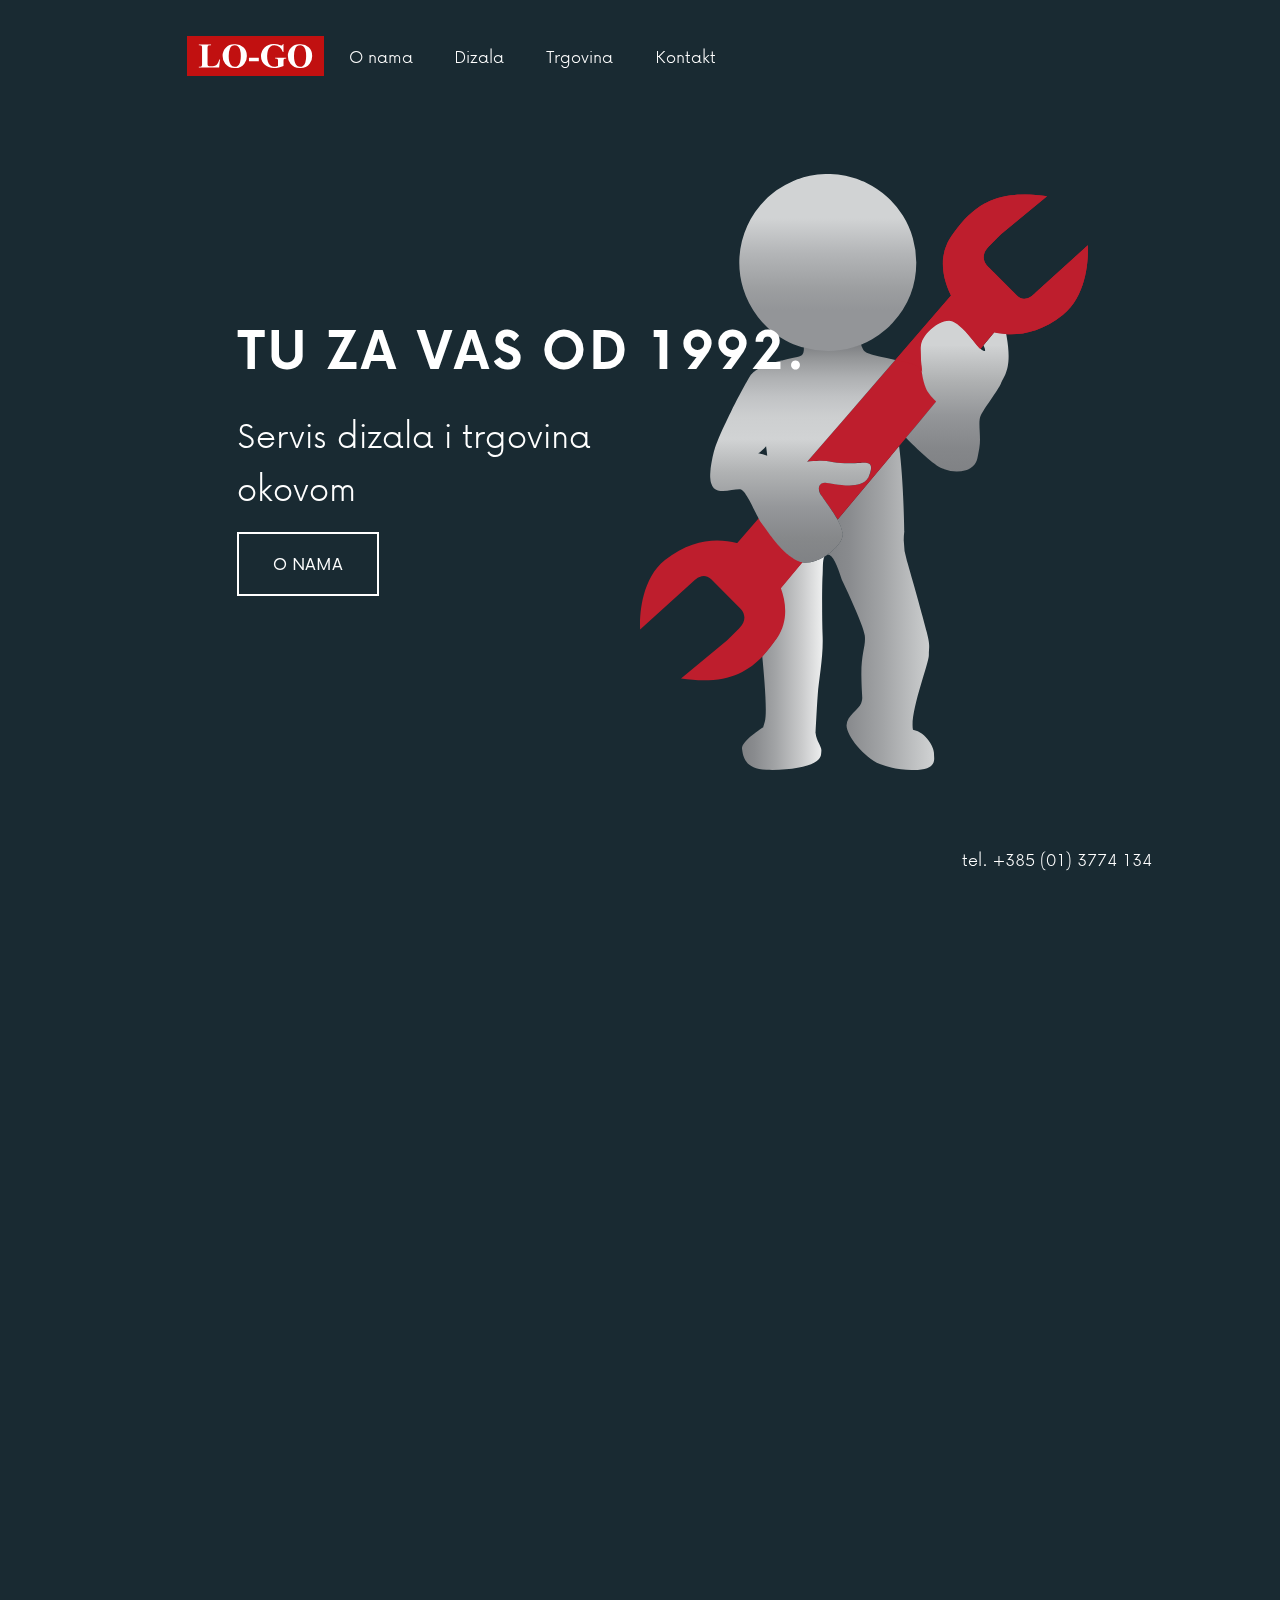
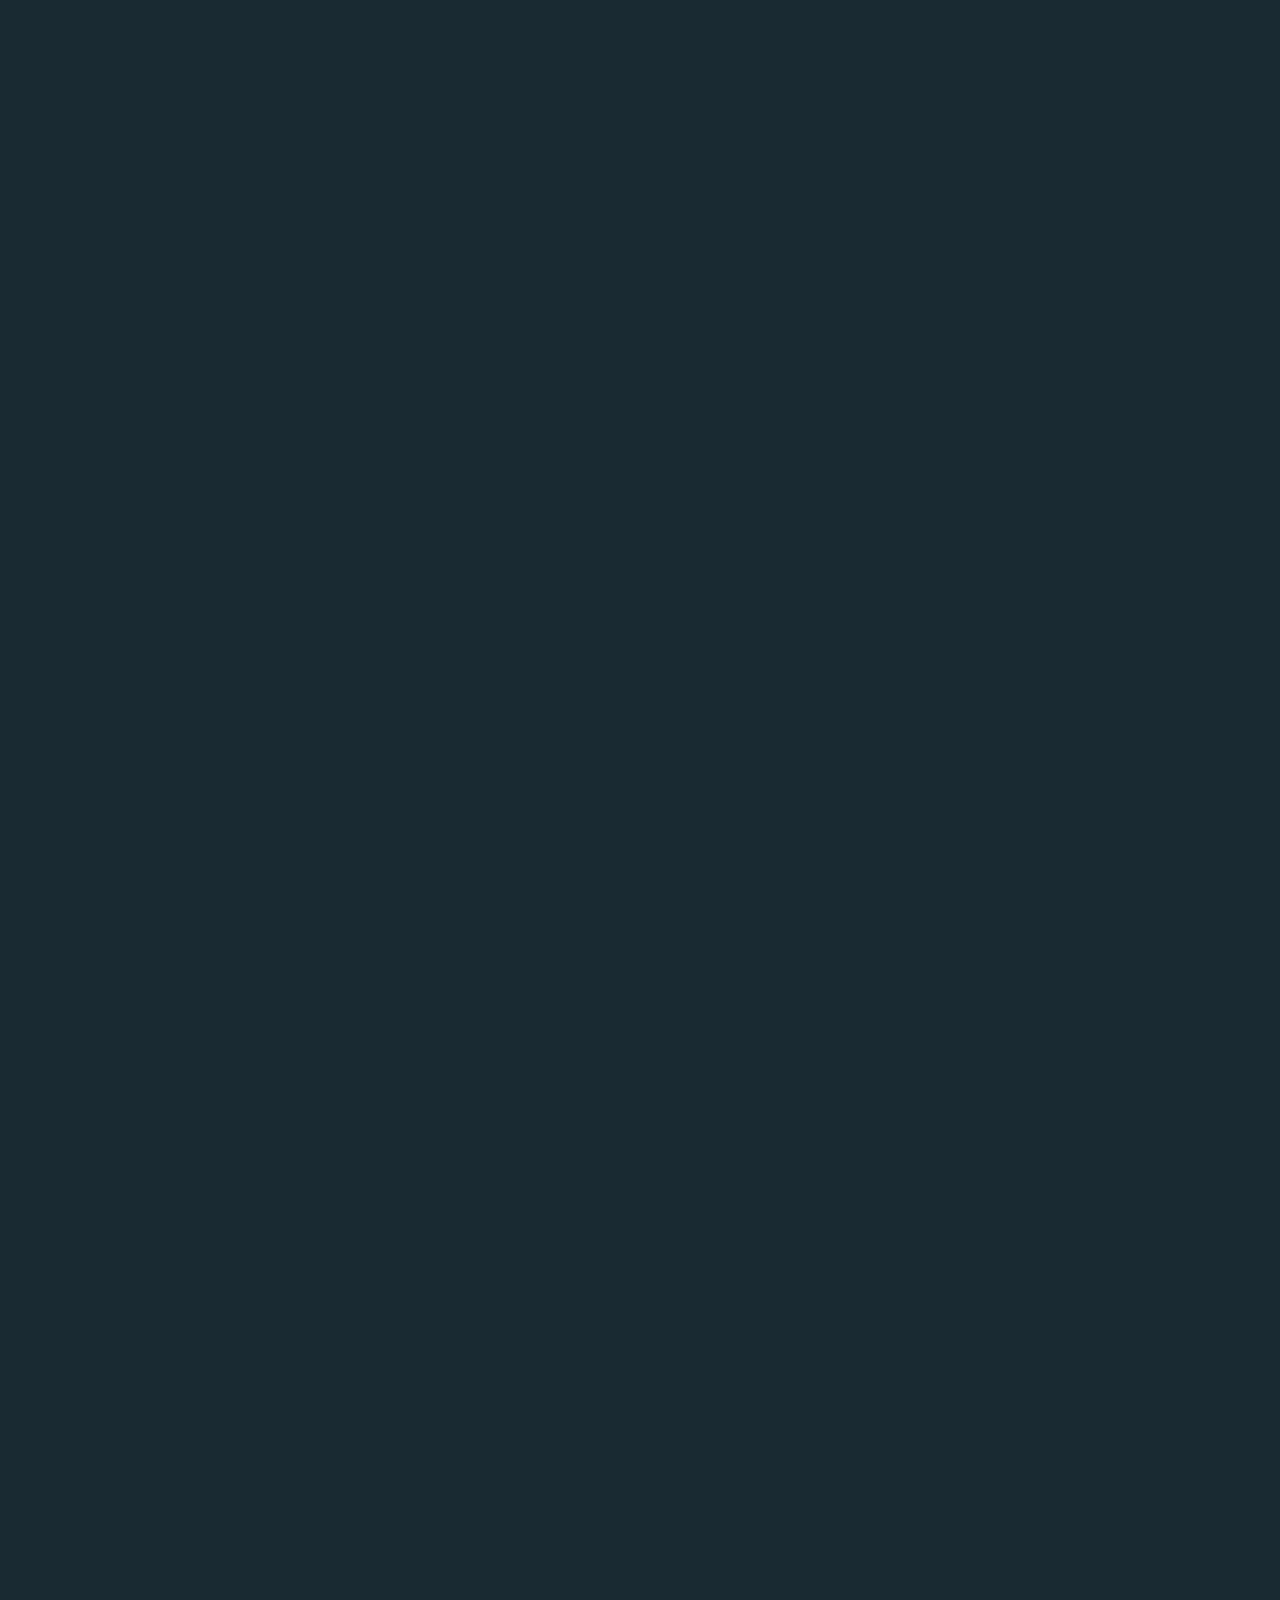
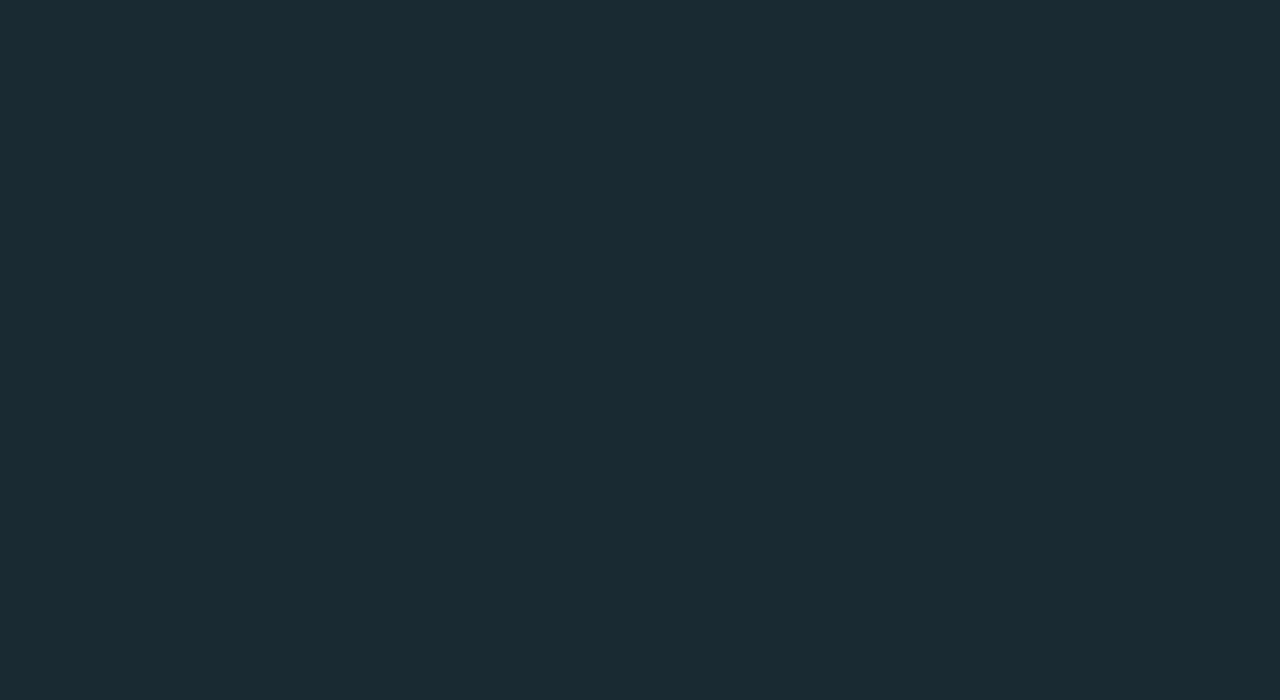
<file: LO-GO/index.html>
<!DOCTYPE html>
<html lang="en">
<head>
    <meta charset="UTF-8">
    <meta http-equiv="X-UA-Compatible" content="IE=edge">
    <meta name="viewport" content="width=device-width, initial-scale=1.0">
    <link rel="stylesheet" href="./css/stil.css">
    <title>LO-GO</title>
</head>
<body>
    <!-- NAVIGACIJA -->
   
    <header>
        <div class="logo" id="logo">
            <a href="#pocetna" data-menu-top="0"></a>
        </div>
        <nav>
            <ul class="lista" id="lista" style="@media (max-width: 991px) {transform: translateX(100%);}">
                <li class="lista_button tel">tel. +385 (01) 3774 134</li>
                <li class="lista_button"><a href="#o_nama" data-menu-top="375">O nama</a></li>
                <li class="lista_button"><a href="#dizala" data-menu-top="750">Dizala</a></li>
                <li class="lista_button"><a href="#trgovina" data-menu-top="1125">Trgovina</a></li>
                <li class="lista_button"><a href="#kontakt" data-menu-top="1500">Kontakt</a></li>
            </ul>
            <a href="javascript:void(0);" class="burger" id="burger" >
                <div class="crta jedan"></div>
                <div class="crta dva"></div>
                <div class="crta tri"></div>
            </a>
        </nav>
    </header>

    <div class="tel">tel. +385 (01) 3774 134</div>
    <!-- SLIDER -->
    <div class="container"  data-0="transform: translateX(0%);" data-3000="transform: translateX(-400%);">
           
        <!-- POCETNA STRANICA -->

        <section class="str" id="pocetna">
            <div class="container_pocetna">
                <div class="pocetni_tekst">
                    <h1>TU ZA VAS OD 1992.</h1>
                    <p>Servis dizala i trgovina <br>okovom</p>
                    <a href="#o_nama" class="gumb" data-menu-top="375">O nama</a>
                </div>
                <div class="covjeculjak"></div>
            </div>
        </section>

        <!-- O NAMA STRANICA -->

        <section class="str" id="o_nama">
            <div class="container_onama">
                <h2>LO-GO d.o.o.</h2>
                <p>Osnovan je 1992. godine kao jedna od prvih veleprodaja okova za namještaj i građevinsku stolariju.</p>
                <p>Nekoliko godina kasnije otvoren je i maloprodajni dućan koja na zadovoljstvo naših kupaca još uvijek posluje. 2006.godine otvaramo servis dizala.</p>
                <p>Zahvaljujući dugogodišnjem iskustvu naših djelatnika nastojimo pružati kvalitetnu uslugu održavanja dizala kako u stambenim tako i u poslovnim objektima. Kao dodatno jamstvo kvalitete izvedenih radova posjedujemo Suglasnost održavatelju (ZIK, 2009.).</p>
            </div>
        </section>

        <!-- SERVIS DIZALA STRANICA -->

        <section class="str" id="dizala">
            <div class="container_dizala">
                <div class="pozadina">
                </div>
                <div class="dizala_tekst">
                        <h2>Servis dizala</h2>
                    <p>Održavanje dizala je dugogodišnji posao čija kvaliteta pridonosi sniženju troškova umanjivanjem istrošenosti vitalnih dijelova i dizala u cjelini. Vašoj zgradi postajemo Vaši partneri u tom zahtjevnom poslu zato što nam je i cilj zajednički - sigurno, ispravno i pouzdano dizalo kako u radu i upotrebi tako i u usklađenosti sa vazećim propisima i zakonima, a na zadovoljstvo Vas i Vaših suvlasnika.</p>

                    <p>Dizalo je jedan od najsigurnijih načina transporta jer uslijed nedostatka ljudskog upravljanja mora ispuniti stroge sigurnosne zahtjeve. Kao vlasnik zgrade ili rukovoditelj održavanja odgovorni ste za redovito održavanje kao i popravke dizala. Povećani sigurnosni zahtjevi vezano uz važeće zakonske propise, poboljšanje kvalitetete življenja u zgradi, ili samo obnovljeni i poboljšani izgled dovoljan su razlog da se obratite našem servisu. U tom slučaju sve vaše želje, potrebe i mogućnosti ( tehničke, financijske …) zajedničkim dogovorom kanaliziramo u najoptimalnije moguće rješenje, koristeći najbolju moguću opremu sa domaćeg tržišta, kompatibilna sa Vašim dizalom. U servisu su zaposleni isključivo školovani serviseri dizala, s višegodišnjim iskustvom te opremljeni profesionalnim alatom i opremom.</p>
                </div>
                <div class="dizala_radno_vrijeme">
                    <div class="radno_vrijeme_pozadina"></div>
                    <h3>Radno vrijeme <br>servisa</h3>
                    <div class="radno_vrijeme">
                        <p>pon-pet 9-17h</p>
                        <p>dežurstva pon-pet 17-21h</p>
                        <p>sub-ned i blagdani <span style="color: red; font-family: 'nowregular';">09-21</span> h</p>
                        <p style="color: red; font-family: 'nowregular';">( hitne intervencije )</p>
                        <p><span style="font-family: 'nowbold';">vađenje zaglavljenih putnika <br> 0-24h</span></p>
                    </div>
                </div>
            </div>  
        </section>


        <!-- TRGOVINA STRANICA -->

        <section class="str" id="trgovina">
            <div class="container_trgovina">
                <div class="container_trgovina_jedan">
                    <h2>Trgovina</h2>
                    <p>Djeluje od 1992. godine kao specijalizirana<br> trgovina okovima za namještaj i građevinsku <br>stolariju, vijčanu robu, pričvrsnu tehniku...</p>
                    <h3>Radno vrijeme trgovine</h3>
                    <p>Radnim danom: 08 - 16 h</p>
                </div>
            </div>
        </section>


        <!-- KONTAKT STRANICA -->


        <section class="str" id="kontakt">
            <div class="container_kontakt">
                <div class="kontakt_lijevo">
                    <h1>Kontakt</h1>
                    <h4>LO-GO d.o.o. <br>Zagreb, Dr. Milana Rojca 3</h4>
                        <div class="jedan">
                            <p><span>Telefon</span> +385 1 3774 134</p>
                            <p><span>Faks</span> +385 1 3700 021</p>
                            <p><span>E-mail</span> info@lo-go.hr</p>
                        </div>
                        <div class="dva">
                            <p><span>GSM</span></p>
                            <p>Hitne intervencije</p>
                            <p>091 3774 134</p>
                            <p>Marijan Rukavina - Voditelj servisa dizala</p>
                            <p>099 3700 021</p>
                            <p>Gordana Lovreković - Trgovina okovom</p>
                            <p>099 3774 134</p>
                        </div>
                </div>
                <div class="kontakt_desno">
                    <div class="karta"><iframe src="https://www.google.com/maps/embed?pb=!1m18!1m12!1m3!1d2780.7728214886693!2d15.93362971556924!3d45.815807979106644!2m3!1f0!2f0!3f0!3m2!1i1024!2i768!4f13.1!3m3!1m2!1s0x4765d6d483813d6f%3A0x62401195f5ce87b1!2sUl.%20dr.%20Milana%20Rojca%203%2C%2010000%2C%20Zagreb!5e0!3m2!1shr!2shr!4v1635238201962!5m2!1shr!2shr" width="600" height="450" style="border:0;" allowfullscreen="" loading="lazy"></iframe></div>
                    <div class="mb">
                        <p>MB 0196924&emsp;&emsp;MBS 0800 122250</p>
                        <p>Trgovački sud u Zagrebu</p>
                        <p>OIB - 64442561956</p>
                    </div>
                    <div class="mb_mob">
                        <p>MB 0196924</p>
                        <p>MBS 0800 122250 Trgovački sud u Zagrebu</p>
                        <p>OIB - 64442561956</p>
                    </div>
                </div>
            </div>
        </section>

    </div>

    <script type="text/javascript" src="./js/skrollr.js"></script>
    <script type="text/javascript" src="./js/skrollr.menu.js"></script>
    <script src="./js/app.js"></script>
</body>
</html>
</file>
<file: LO-GO/css/stil.css>
@font-face {
  font-family: 'nowbold';
  src: url("/LO-GO/font/Now-Bold.ttf");
  font-weight: bold;
}

@font-face {
  font-family: 'nowlight';
  src: url("/LO-GO/font/Now-Light.ttf");
  font-weight: bold;
}

@font-face {
  font-family: 'nowregular';
  src: url("/LO-GO/font/Now-Regular.ttf");
  font-weight: bold;
}

:root {
  font-family: "nowlight";
  --fs-xl: clamp(2rem, 5vw, 6rem);
  --fs-700: 2.5rem;
  --fs-600: 2.25rem;
  --fs-500: 1.25rem;
  --fs-400: 1.25rem;
  --fs-nav: 1.35rem;
  --fs-telka: 1rem;
  --fs-telka-2: 1.55rem;
  color: #fff;
}

@media (max-width: 930px) {
  :root {
    --fs-xl: clamp(3rem, 5vw, 6rem);
    --fs-700: 1.75rem;
    --fs-600: 1.5rem;
    --fs-500: 1rem;
    --fs-400: 0.9rem;
  }
}

a, p, h1, h2, h3, h4 {
  color: #fff;
}

nav {
  font-size: var(--fs-500);
}

h2 {
  font-size: var(--fs-600);
  font-family: "nowbold";
  letter-spacing: 2px;
}

h3 {
  font-size: var(--fs-600);
  font-family: "nowregular";
}

p {
  font-size: var(--fs-400);
}

*, *::before, *::after {
  margin: 0;
  padding: 0;
  -webkit-box-sizing: border-box;
          box-sizing: border-box;
}

html {
  margin: 0;
  padding: 0;
}

body {
  background-color: #192A32;
}

.tel {
  font-size: var(--fs-500);
  position: fixed;
  bottom: 3vh;
  right: 10vw;
}

@media (max-width: 990px) {
  .tel {
    display: none;
  }
}

.container {
  position: fixed;
  top: 0;
  left: 0;
  display: -webkit-box;
  display: -ms-flexbox;
  display: flex;
  -webkit-box-orient: horizontal;
  -webkit-box-direction: normal;
      -ms-flex-direction: row;
          flex-direction: row;
  width: 100%;
}

@media (max-width: 991px) {
  .container {
    position: absolute;
    display: -webkit-box;
    display: -ms-flexbox;
    display: flex;
    -webkit-box-orient: vertical;
    -webkit-box-direction: normal;
        -ms-flex-direction: column;
            flex-direction: column;
    height: auto;
    -webkit-transform: none !important;
            transform: none !important;
  }
  html {
    scroll-behavior: smooth;
  }
}

.container section {
  min-width: 100%;
  height: 100vh;
  display: -webkit-box;
  display: -ms-flexbox;
  display: flex;
  -webkit-box-pack: center;
      -ms-flex-pack: center;
          justify-content: center;
  -webkit-box-align: center;
      -ms-flex-align: center;
          align-items: center;
  position: relative;
}

header {
  position: fixed;
  z-index: 1;
  width: 35%;
  height: 7rem;
  -webkit-box-orient: horizontal;
  -webkit-box-direction: normal;
      -ms-flex-direction: row;
          flex-direction: row;
  -webkit-box-align: center;
      -ms-flex-align: center;
          align-items: center;
  margin-left: 14vw;
  display: -webkit-box;
  display: -ms-flexbox;
  display: flex;
  -webkit-box-pack: space-evenly;
      -ms-flex-pack: space-evenly;
          justify-content: space-evenly;
  font-size: var(--fs-nav);
}

.lista {
  display: -webkit-box;
  display: -ms-flexbox;
  display: flex;
  -webkit-box-orient: horizontal;
  -webkit-box-direction: normal;
      -ms-flex-direction: row;
          flex-direction: row;
  list-style: none;
  gap: 2vw;
  white-space: nowrap;
  padding: 0.5rem;
  -webkit-transition: all 0.5s ease;
  transition: all 0.5s ease;
}

.lista li a {
  text-decoration: none;
  padding: 0.5rem;
  -webkit-transition: all 0.3s ease;
  transition: all 0.3s ease;
  text-align: center;
  white-space: nowrap;
}

.lista li a:active, .lista li a:hover {
  color: red;
}

.lista_button.tel {
  display: none;
}

.logo {
  position: relative;
  height: 2.5rem;
  min-width: clamp(8rem, 12vw, 14rem);
  background-image: url("/LO-GO/slike/logo.svg");
  background-repeat: no-repeat;
  background-position: center;
}

.logo a {
  position: absolute;
  width: 100%;
  height: 100%;
  z-index: 1;
}

.burger {
  position: absolute;
  right: 0;
  bottom: 0;
  height: 1.6rem;
  width: 2.5rem;
  display: none;
  cursor: pointer;
}

.burger .crta {
  height: 4px;
  width: 100%;
  background-color: #fff;
  margin: 5px;
  margin-left: 0;
  -webkit-transition: all 0.3s ease;
  transition: all 0.3s ease;
}

.burger .crta.jedan {
  margin-top: 0;
}

.burger .crta.dva {
  margin-bottom: 0;
}

.toggle .crta.jedan {
  -webkit-transform: rotate(-45deg) translate(-5px, 7px);
          transform: rotate(-45deg) translate(-5px, 7px);
}

.toggle .crta.dva {
  opacity: 0;
}

.toggle .crta.tri {
  -webkit-transform: rotate(45deg) translate(-5px, -7px);
          transform: rotate(45deg) translate(-5px, -7px);
}

@media (max-width: 991px) {
  nav {
    display: -webkit-box;
    display: -ms-flexbox;
    display: flex;
    -webkit-box-align: center;
        -ms-flex-align: center;
            align-items: center;
    -webkit-box-pack: end;
        -ms-flex-pack: end;
            justify-content: flex-end;
    position: absolute;
    top: 0;
    right: 0;
  }
  .burger {
    display: block;
    top: 1.32rem;
    right: 10vw;
    z-index: 10;
  }
  .lista {
    position: absolute;
    min-width: 100vw;
    top: 0;
    right: 0;
    min-height: 100vh;
    padding: 0;
    background-color: #192A32;
    -webkit-transform: translateX(100%);
            transform: translateX(100%);
    -webkit-box-orient: vertical;
    -webkit-box-direction: normal;
        -ms-flex-direction: column;
            flex-direction: column;
    -webkit-box-pack: center;
        -ms-flex-pack: center;
            justify-content: center;
    -webkit-box-align: center;
        -ms-flex-align: center;
            align-items: center;
    z-index: 2;
  }
  .lista li {
    padding: 1.5rem;
    font-family: "nowregular";
    font-size: var(--fs-600);
  }
  .logo {
    margin-left: 10vw;
    z-index: 10;
  }
  header {
    width: 100%;
    height: 4rem;
    -webkit-box-orient: horizontal;
    -webkit-box-direction: normal;
        -ms-flex-direction: row;
            flex-direction: row;
    -webkit-box-align: center;
        -ms-flex-align: center;
            align-items: center;
    display: -webkit-box;
    display: -ms-flexbox;
    display: flex;
    -webkit-box-pack: justify;
        -ms-flex-pack: justify;
            justify-content: space-between;
    margin-left: 0;
    background-color: #192A32;
    font-size: var(--fs-500);
  }
  .lista_button.tel {
    display: block;
    position: absolute;
    top: 4rem;
    right: 2vw;
    font-size: var(--fs-400);
    padding: 0;
    height: 8%;
  }
}

@media (max-width: 600px) {
  .logo {
    min-width: clamp(6rem, 12vw, 14rem);
  }
}

.lista_active {
  -webkit-transform: translateX(0%);
          transform: translateX(0%);
}

.container_pocetna {
  position: relative;
  height: 100%;
  width: 70%;
  display: -webkit-box;
  display: -ms-flexbox;
  display: flex;
  -webkit-box-pack: justify;
      -ms-flex-pack: justify;
          justify-content: space-between;
  -webkit-box-align: center;
      -ms-flex-align: center;
          align-items: center;
}

.covjeculjak {
  position: absolute;
  background-image: url("/LO-GO/slike/covjeculjak.svg");
  background-position: center;
  background-repeat: no-repeat;
  height: 75%;
  width: 50%;
  z-index: -1;
  right: 0;
  bottom: 10%;
}

.pocetni_tekst {
  margin-left: 5%;
  display: -webkit-box;
  display: -ms-flexbox;
  display: flex;
  -webkit-box-orient: vertical;
  -webkit-box-direction: normal;
      -ms-flex-direction: column;
          flex-direction: column;
  gap: 2vh;
}

.pocetni_tekst h1 {
  font-size: var(--fs-xl);
  font-family: "nowbold";
  letter-spacing: 2px;
}

.pocetni_tekst p {
  font-size: var(--fs-700);
}

.pocetni_tekst a {
  font-family: "nowregular";
  text-transform: uppercase;
  text-decoration: none;
  font-size: var(--fs-400);
  border: white solid 2px;
  -webkit-box-sizing: border-box;
          box-sizing: border-box;
  width: 25%;
  height: 4rem;
  text-align: center;
  display: -webkit-box;
  display: -ms-flexbox;
  display: flex;
  -webkit-box-align: center;
      -ms-flex-align: center;
          align-items: center;
  -webkit-box-pack: center;
      -ms-flex-pack: center;
          justify-content: center;
  cursor: pointer;
}

@media screen and (max-width: 400px) {
  .container_pocetna {
    position: relative;
    height: 60%;
    width: 80%;
    -webkit-box-align: start;
        -ms-flex-align: start;
            align-items: flex-start;
  }
  .covjeculjak {
    height: 90%;
    width: 100%;
    opacity: 0.5;
    bottom: 0%;
  }
  .pocetni_tekst h1 {
    line-height: 3rem;
  }
  .pocetni_tekst a {
    width: 50%;
    height: 3rem;
  }
  .pocetni_tekst p {
    font-size: var(--fs-600);
    margin-top: 0.5rem;
  }
}

.container_onama {
  height: 100%;
  width: 60%;
  display: -webkit-box;
  display: -ms-flexbox;
  display: flex;
  -webkit-box-orient: vertical;
  -webkit-box-direction: normal;
      -ms-flex-direction: column;
          flex-direction: column;
  -webkit-box-align: start;
      -ms-flex-align: start;
          align-items: flex-start;
  -webkit-box-pack: center;
      -ms-flex-pack: center;
          justify-content: center;
  gap: 2vh;
}

.container_onama h2 {
  margin-bottom: 1rem;
}

@media (max-width: 600px) {
  .container_onama {
    width: 80%;
  }
}

@media (max-width: 400px) {
  .container_onama {
    width: 90%;
  }
}

.container_dizala {
  position: relative;
  display: -webkit-box;
  display: -ms-flexbox;
  display: flex;
  -webkit-box-align: center;
      -ms-flex-align: center;
          align-items: center;
  width: 90%;
  gap: 5vw;
}

.dizala_tekst {
  position: relative;
  margin-top: 10%;
  width: 70%;
  display: -webkit-box;
  display: -ms-flexbox;
  display: flex;
  -webkit-box-orient: vertical;
  -webkit-box-direction: normal;
      -ms-flex-direction: column;
          flex-direction: column;
  gap: 3vh;
}

.container_dizala h2 {
  -webkit-transform: translateY(-1rem);
          transform: translateY(-1rem);
}

.dizala_radno_vrijeme {
  text-align: center;
  -webkit-transform: translateY(20%);
          transform: translateY(20%);
  display: -webkit-box;
  display: -ms-flexbox;
  display: flex;
  -webkit-box-orient: vertical;
  -webkit-box-direction: normal;
      -ms-flex-direction: column;
          flex-direction: column;
  gap: 2vh;
}

.dizala_radno_vrijeme h3 {
  line-height: 90%;
  margin-bottom: 1rem;
}

.radno_vrijeme_pozadina {
  display: none;
}

@media (max-width: 600px) {
  .container_dizala {
    width: 100%;
    -webkit-box-orient: vertical;
    -webkit-box-direction: normal;
        -ms-flex-direction: column;
            flex-direction: column;
  }
  .dizala_tekst {
    width: 80%;
  }
  #dizala {
    margin-bottom: 10vh;
  }
  .radno_vrijeme p {
    margin-bottom: 1vh;
  }
  .dizala_radno_vrijeme {
    min-width: 100vw;
  }
  .radno_vrijeme_pozadina {
    display: block;
    position: absolute;
    bottom: -9%;
    right: 0;
    min-width: 100vw;
    height: 120%;
    margin: 0 auto;
    background-color: black;
    opacity: 0.4;
    z-index: -1;
  }
}

@media (max-width: 400px) {
  .dizala_tekst {
    width: 90%;
    display: -webkit-box;
    display: -ms-flexbox;
    display: flex;
    -webkit-box-orient: vertical;
    -webkit-box-direction: normal;
        -ms-flex-direction: column;
            flex-direction: column;
    gap: 3vh;
  }
  .dizala_radno_vrijeme {
    text-align: center;
    -webkit-transform: translateY(20%);
            transform: translateY(20%);
    display: -webkit-box;
    display: -ms-flexbox;
    display: flex;
    -webkit-box-orient: vertical;
    -webkit-box-direction: normal;
        -ms-flex-direction: column;
            flex-direction: column;
    gap: 2vh;
    margin: 5vh 0;
  }
}

.container_trgovina {
  width: 80%;
  display: -webkit-box;
  display: -ms-flexbox;
  display: flex;
  -webkit-box-orient: vertical;
  -webkit-box-direction: normal;
      -ms-flex-direction: column;
          flex-direction: column;
  -webkit-box-align: center;
      -ms-flex-align: center;
          align-items: center;
  text-align: left;
}

.container_trgovina_jedan {
  display: -webkit-box;
  display: -ms-flexbox;
  display: flex;
  -webkit-box-orient: vertical;
  -webkit-box-direction: normal;
      -ms-flex-direction: column;
          flex-direction: column;
  -webkit-box-align: start;
      -ms-flex-align: start;
          align-items: flex-start;
  gap: 3vh;
}

@media screen and (max-width: 400px) {
  .container_trgovina {
    margin-top: 25vh;
  }
}

.container_kontakt {
  width: 70%;
  display: -webkit-box;
  display: -ms-flexbox;
  display: flex;
  gap: 6vw;
  max-height: 70%;
  -webkit-box-pack: justify;
      -ms-flex-pack: justify;
          justify-content: space-between;
}

.kontakt_lijevo {
  display: -webkit-box;
  display: -ms-flexbox;
  display: flex;
  -webkit-box-orient: vertical;
  -webkit-box-direction: normal;
      -ms-flex-direction: column;
          flex-direction: column;
}

.kontakt_lijevo h1 {
  font-family: "nowbold";
  font-size: var(--fs-700);
}

.kontakt_lijevo h4 {
  font-size: var(--fs-600);
  margin: 5vh 0;
}

.kontakt_lijevo span {
  font-family: "nowbold";
}

.jedan {
  margin-bottom: 3vh;
}

.kontakt_desno {
  -ms-flex-item-align: end;
      align-self: flex-end;
  height: 100%;
  display: -webkit-box;
  display: -ms-flexbox;
  display: flex;
  -webkit-box-orient: vertical;
  -webkit-box-direction: normal;
      -ms-flex-direction: column;
          flex-direction: column;
  gap: 10vh;
  width: clamp(40%, 10vw, 20%);
}

.mb:nth-child(2) {
  text-align: end;
}

.mb_mob {
  display: none;
}

.karta {
  background-color: wheat;
  overflow: hidden;
  padding-bottom: 66.25%;
  position: relative;
  height: 0;
}

.karta iframe {
  left: 0;
  top: 0;
  height: 100%;
  width: 100%;
  position: absolute;
}

@media (max-width: 600px) {
  .container_kontakt {
    width: 80%;
    -webkit-box-orient: vertical;
    -webkit-box-direction: normal;
        -ms-flex-direction: column;
            flex-direction: column;
    gap: 6vw;
    max-height: 70%;
    -webkit-box-pack: justify;
        -ms-flex-pack: justify;
            justify-content: space-between;
  }
  .kontakt_desno {
    gap: 2vh;
    min-width: 100%;
  }
  .mb {
    display: none;
  }
  .mb_mob {
    display: block;
    display: -webkit-box;
    display: -ms-flexbox;
    display: flex;
    -webkit-box-orient: vertical;
    -webkit-box-direction: normal;
        -ms-flex-direction: column;
            flex-direction: column;
    gap: 1vh;
    width: 100%;
    margin-bottom: 3vh;
  }
}

@media screen and (max-width: 600px) {
  #o_nama {
    height: 80vh;
  }
  #dizala {
    padding-top: 45vh;
  }
}

@media screen and (max-width: 900px) and (min-width: 800px) and (min-height: 700px) and (max-height: 900px) {
  .container section {
    height: 80vh;
  }
}

@media screen and (max-width: 900px) and (min-width: 800px) and (min-height: 900px) and (max-height: 1200px) {
  .container section {
    height: 70vh;
  }
  #pocetna {
    height: 80vh;
  }
}

@media screen and (max-width: 900px) and (min-width: 800px) and (min-height: 1200px) {
  #pocetna {
    min-height: 90vh;
  }
  .container section {
    height: 55vh;
  }
}

@media screen and (min-width: 991px) and (max-height: 800px) {
  p {
    font-size: var(--fs-telka);
  }
  h1, h4, h2, h3, .kontakt_lijevo h4, .kontakt_lijevo h1 {
    font-size: var(--fs-telka-2);
  }
}

@media screen and (max-width: 400px) and (max-height: 600px) {
  .container section {
    height: 125vh;
  }
}

@media screen and (max-width: 400px) and (max-height: 800px) and (min-height: 600px) {
  #dizala {
    margin-top: 20vh;
  }
}
/*# sourceMappingURL=stil.css.map */
</file>
